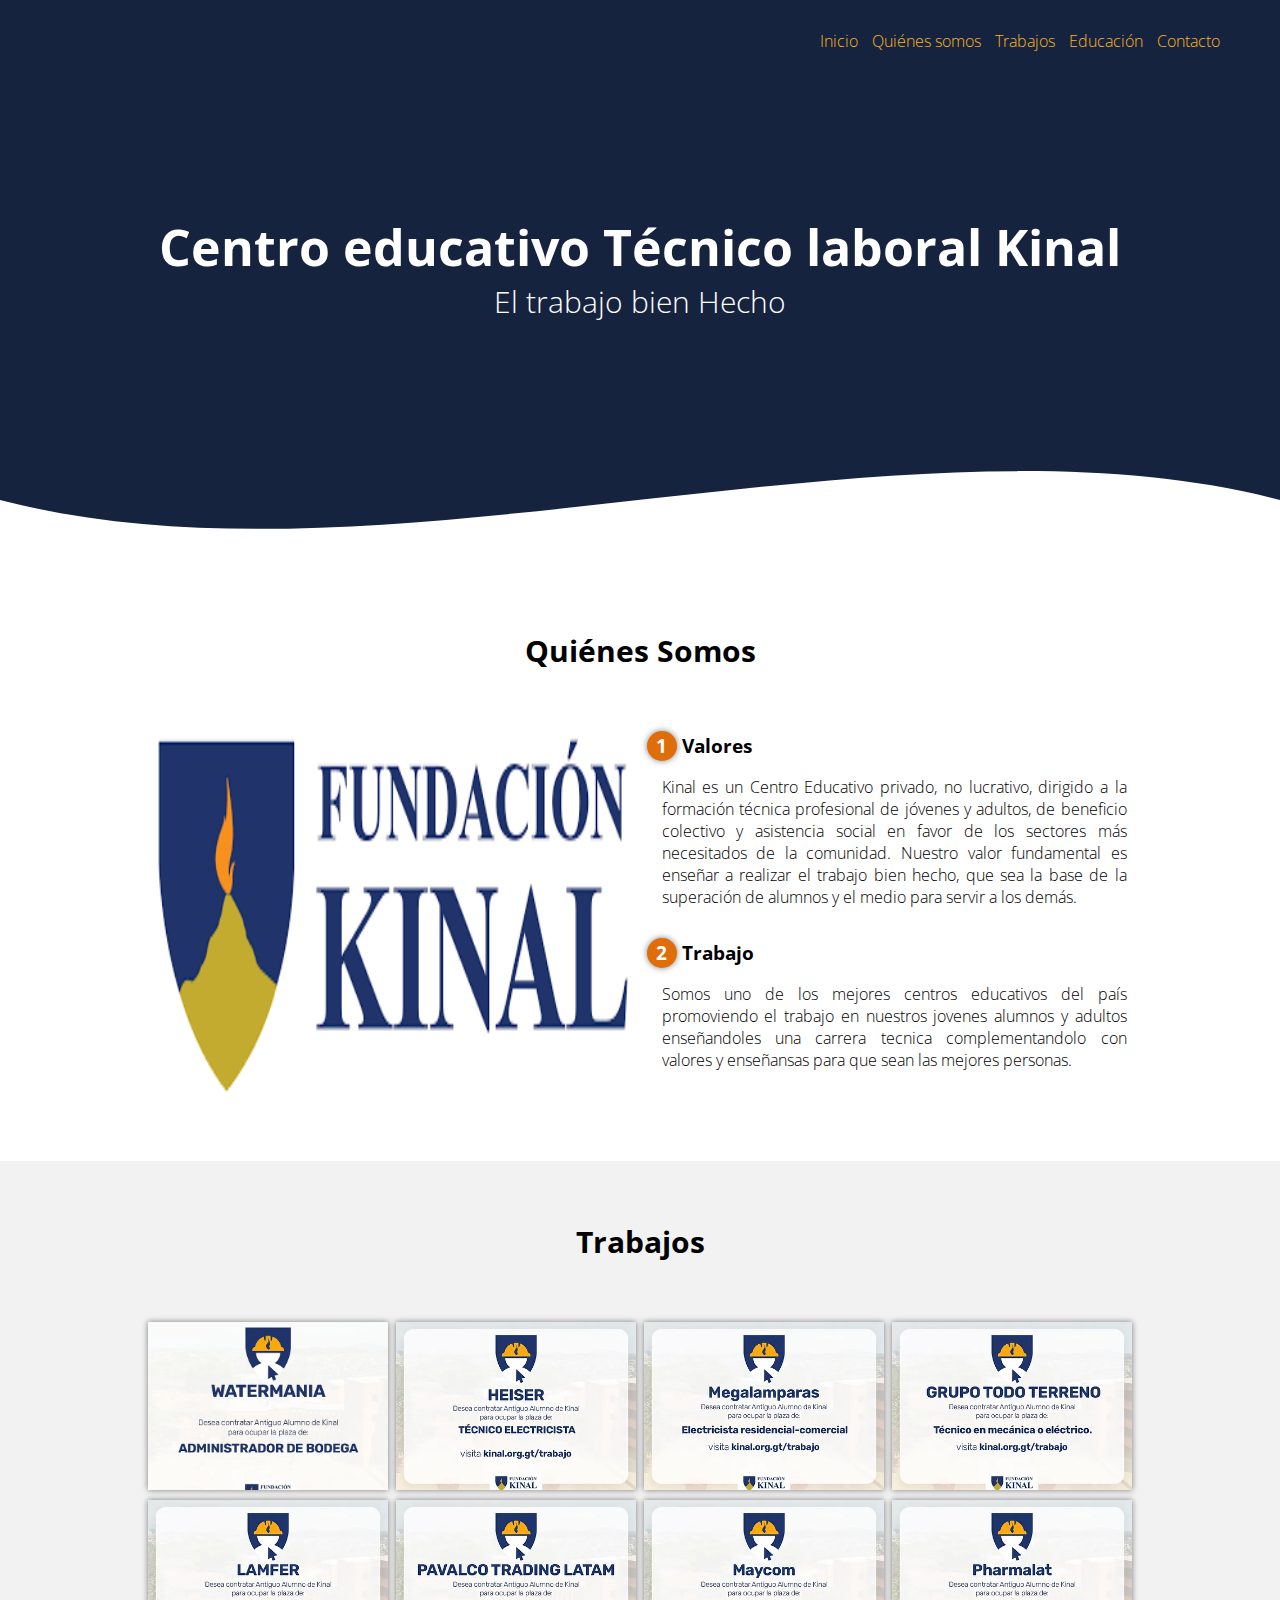
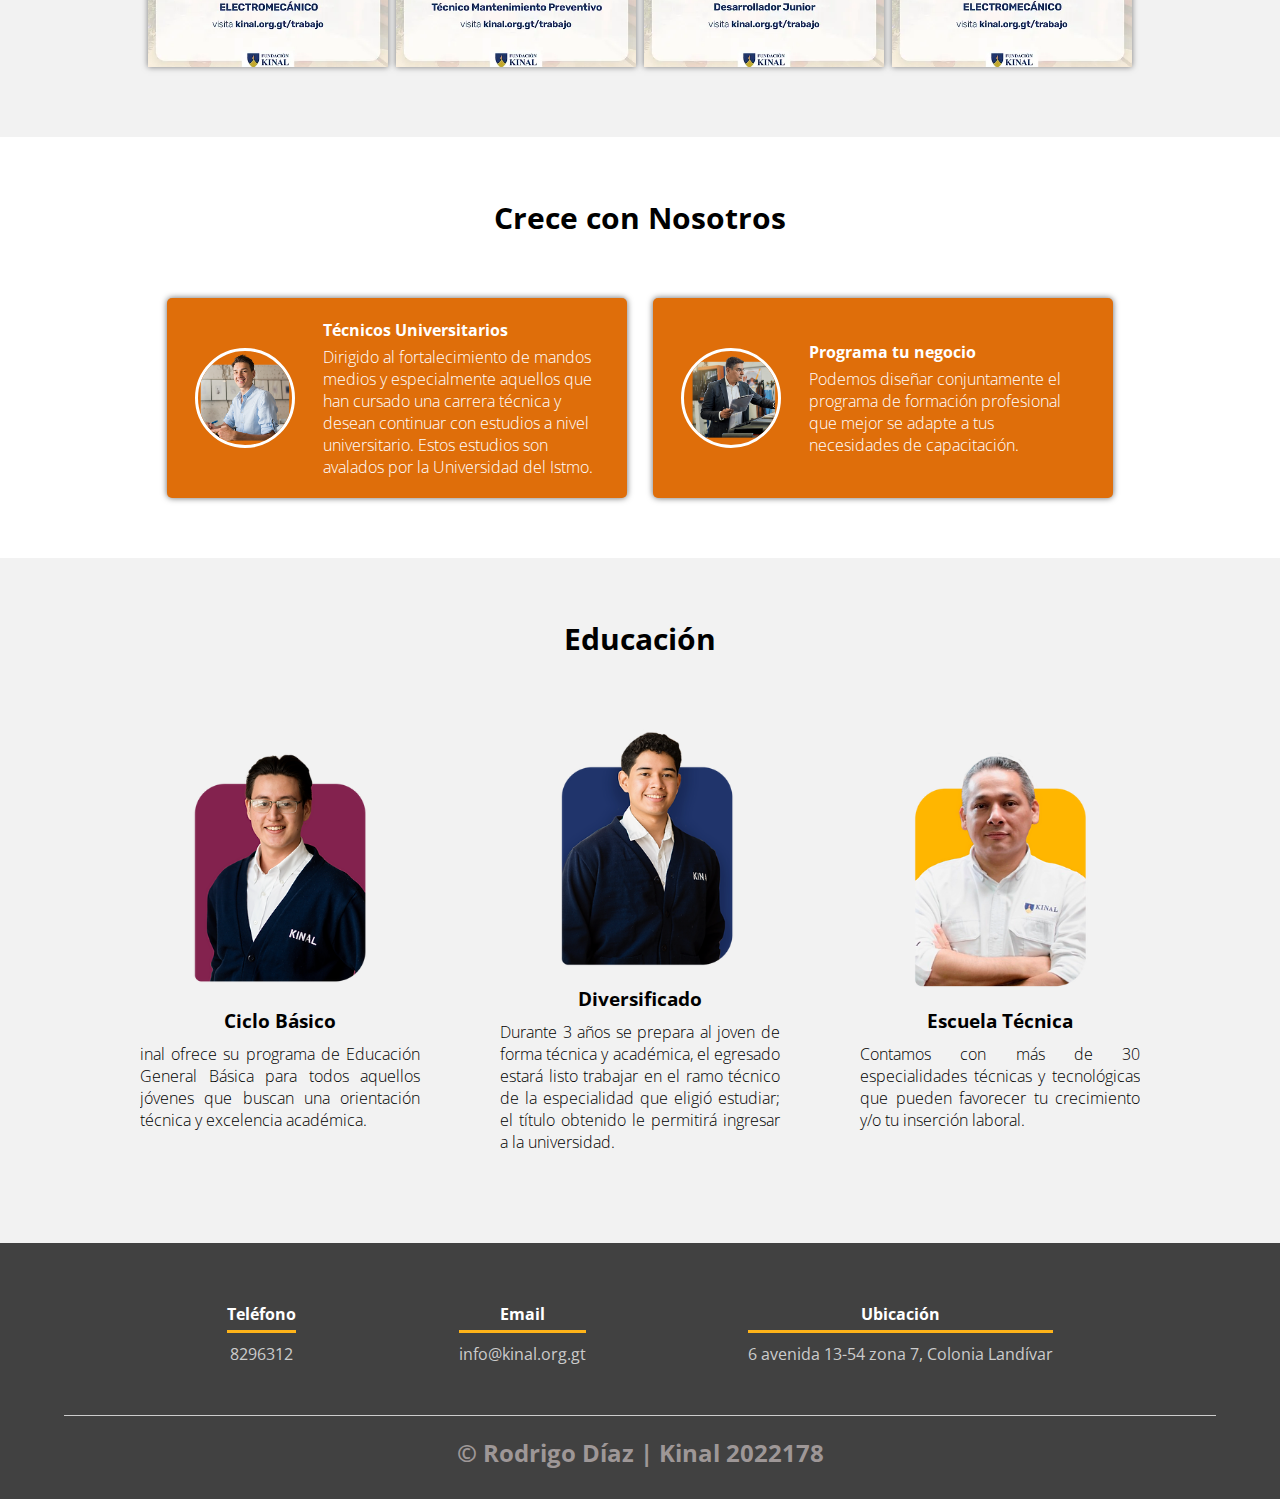
<file: html/kinal.html>
<!DOCTYPE html>
<html lang="es">

<head>
    <meta charset="UTF-8">
    <meta name="viewport" content="width=device-width, initial-scale=1.0">
    <meta http-equiv="X-UA-Compatible" content="ie=edge">
    <title>Kinal Academy</title>
    <link rel="stylesheet" href="../css/style-kinal.css">
    <link href="https://fonts.googleapis.com/css?family=Open+Sans:300,400,700,800&display=swap" rel="stylesheet">
</head>

<body>
    <header>
        <nav>
            <a href="#">Inicio</a>
            <a href="#contenedor sobre-nosotros">Quiénes somos</a>
            <a href="#">Trabajos</a>
            <a href="#about-services">Educación</a>
            <a href="#contacto">Contacto</a>
        </nav>
        <section class="textos-header">
            <h1>Centro educativo Técnico laboral Kinal</h1>
            <h2>El trabajo bien Hecho</h2>
        </section>
        <div class="wave" style="height: 150px; overflow: hidden;"><svg viewBox="0 0 500 150" preserveAspectRatio="none"
                style="height: 100%; width: 100%;">
                <path d="M0.00,49.98 C150.00,150.00 349.20,-50.00 500.00,49.98 L500.00,150.00 L0.00,150.00 Z"
                    style="stroke: none; fill: #fff;"></path>
            </svg></div>
    </header>
    <main>
        <section class="contenedor sobre-nosotros" id="contenedor sobre-nosotros">
            <h2 class="titulo">Quiénes Somos</h2>
            <div class="contenedor-sobre-nosotros">
                <img src="../img/kinal2.png" alt="" class="imagen-about-us">
                <div class="contenido-textos">
                    <h3><span>1</span>Valores</h3>
                    <p>Kinal es un Centro Educativo privado, no lucrativo, dirigido a la formación técnica profesional
                        de jóvenes y adultos, de beneficio colectivo y asistencia social en favor de los sectores más
                        necesitados de la comunidad.

                        Nuestro valor fundamental es enseñar a realizar el trabajo bien hecho, que sea la base de la
                        superación de alumnos y el medio para servir a los demás.</p>
                    <h3><span>2</span>Trabajo</h3>
                    <p>Somos uno de los mejores centros educativos del país promoviendo el trabajo en nuestros jovenes
                        alumnos y adultos enseñandoles una carrera tecnica complementandolo con valores y enseñansas
                        para que sean las mejores personas.</p>
                </div>
            </div>
        </section>
        <section class="portafolio">
            <div class="contenedor">
                <h2 class="titulo">Trabajos</h2>
                <div class="galeria-port">
                    <div class="imagen-port">
                        <img src="../img/trabajo1.webp" alt="">
                        <div class="hover-galeria">
                            <p>Ver información</p>
                        </div>
                    </div>
                    <div class="imagen-port">
                        <img src="../img/trabajo2.webp" alt="">
                        <div class="hover-galeria">
                            <p>Ver información</p>
                        </div>
                    </div>
                    <div class="imagen-port">
                        <img src="../img/trabajo3.webp" alt="">
                        <div class="hover-galeria">
                            <p>Ver información</p>
                        </div>
                    </div>
                    <div class="imagen-port">
                        <img src="../img/trabajo4.webp" alt="">
                        <div class="hover-galeria">
                            <p>Ver información</p>
                        </div>
                    </div>
                    <div class="imagen-port">
                        <img src="../img/trabajo5.webp" alt="">
                        <div class="hover-galeria">
                            <p>Ver información</p>
                        </div>
                    </div>
                    <div class="imagen-port">
                        <img src="../img/trabajo6.webp" alt="">
                        <div class="hover-galeria">
                            <p>Ver información</p>
                        </div>
                    </div>
                    <div class="imagen-port">
                        <img src="../img/trabajo7.webp" alt="">
                        <div class="hover-galeria">
                            <p>Ver información</p>
                        </div>
                    </div>
                    <div class="imagen-port">
                        <img src="../img/trabajo8.webp" alt="">
                        <div class="hover-galeria">
                            <p>Ver información</p>
                        </div>
                    </div>
                </div>
            </div>
        </section>
        <section class="clientes contenedor">
            <h2 class="titulo">Crece con Nosotros</h2>
            <div class="cards">
                <div class="card">
                    <img src="../img/tu.webp" alt="">
                    <div class="contenido-texto-card">
                        <h4>Técnicos Universitarios</h4>
                        <p>Dirigido al fortalecimiento de mandos medios y especialmente aquellos que han cursado una
                            carrera técnica y desean continuar con estudios a nivel universitario. Estos estudios son
                            avalados por la Universidad del Istmo.</p>
                    </div>
                </div>
                <div class="card">
                    <img src="../img/negocio.webp" alt="">
                    <div class="contenido-texto-card">
                        <h4>Programa tu negocio</h4>
                        <p>Podemos diseñar conjuntamente el programa de formación profesional que mejor se adapte a tus
                            necesidades de capacitación.</p>
                    </div>
                </div>
            </div>
        </section>
        <section class="about-services" id="about-services">
            <div class="contenedor">
                <h2 class="titulo">Educación</h2>
                <div class="servicio-cont">
                    <div class="servicio-ind">
                        <img src="../img/basicos.webp" alt="">
                        <h3>Ciclo Básico</h3>
                        <p>inal ofrece su programa de Educación General Básica para todos aquellos jóvenes que buscan
                            una orientación técnica y excelencia académica.</p>
                    </div>
                    <div class="servicio-ind">
                        <img src="../img/diver.webp" alt="">
                        <h3>Diversificado</h3>
                        <p>Durante 3 años se prepara al joven de forma técnica y académica, el egresado estará listo
                            trabajar en el ramo técnico de la especialidad que eligió estudiar; el título obtenido le
                            permitirá ingresar a la universidad.</p>
                    </div>
                    <div class="servicio-ind">
                        <img src="../img/tecnica.webp" alt="">
                        <h3>Escuela Técnica</h3>
                        <p>Contamos con más de 30 especialidades técnicas y tecnológicas que pueden favorecer tu
                            crecimiento y/o tu inserción laboral.

                        </p>
                    </div>
                </div>
            </div>
        </section>
    </main>
    <section id="contacto">
        <footer>
            <div class="contenedor-footer">
                <div class="content-foo">
                    <h4>Teléfono</h4>
                    <p>8296312</p>
                </div>
                <div class="content-foo">
                    <h4>Email</h4>
                    <p>info@kinal.org.gt</p>
                </div>
                <div class="content-foo">
                    <h4>Ubicación</h4>
                    <p>6 avenida 13-54 zona 7, Colonia Landívar</p>
                </div>
            </div>
            <h2 class="titulo-final">&copy; Rodrigo Díaz | Kinal 2022178</h2>
        </footer>
    </section>
</body>

</html>
</file>
<file: css/style-kinal.css>
* {
    margin: 0;
    padding: 0;
    box-sizing: border-box;
}

body {
    font-family: 'open sans';
}

.contenedor {
    padding: 60px 0;
    width: 90%;
    max-width: 1000px;
    margin: auto;
    overflow: hidden;
}

.titulo {
    color: black;
    font-size: 30px;
    text-align: center;
    margin-bottom: 60px;
}

/* Header */

header {
    width: 100%;
    height: 600px;
    background: #16233F;
    background-size: cover;
    background-attachment: fixed;
    position: relative;
}

nav{
    text-align: right;
    padding: 30px 50px 0 0;
}

nav > a{
    color:#FEB319;
    font-weight: 300;
    text-decoration: none;
    margin-right: 10px;
}

nav > a:hover{
    text-decoration: underline;
}

header .textos-header{
    display: flex;
    height: 430px;
    width: 100%;
    align-items: center;
    justify-content: center;
    flex-direction: column;
    text-align: center;
}

.textos-header h1{
    font-size: 50px;
    color:#fff;
}

.textos-header h2{
    font-size: 30px;
    font-weight: 300;
    color:#fff;
}

.wave{
    position: absolute;
    bottom: 0;
    width: 100%;
}

/* About us */

main .sobre-nosotros{
    padding: 30px 0 60px 0;
}
.contenedor-sobre-nosotros{
    display: flex;
    justify-content: space-evenly;
}

.imagen-about-us{
    width: 48%;
}

.sobre-nosotros .contenido-textos{
    width: 48%;
}

.contenido-textos h3{
    margin-bottom: 15px;
}

.contenido-textos h3 span{
    background: #DF6E0A;
    color: #fff;
    border-radius: 50%;
    display: inline-block;
    text-align: center;
    width: 30px;
    height: 30px;
    padding: 2px;
    box-shadow: 0 0 6px 0 rgba(0, 0, 0, .5);
    margin-right: 5px;
}

.contenido-textos p{
    padding: 0px 0px 30px 15px;
    font-weight: 300;
    text-align: justify;
}

/* Galeria */


.portafolio{
    background: #f2f2f2;
}

.galeria-port{
    display: flex;
    justify-content: space-evenly;
    flex-wrap: wrap;
}

.imagen-port{
    width: 24%;
    margin-bottom: 10px;
    overflow: hidden;
    position: relative;
    cursor: pointer;
    box-shadow: 0 0 6px 0 rgba(0, 0, 0, .5);
}

.imagen-port > img{
    width: 100%;
    height: 100%;
    object-fit: cover;
    display: block;
}

.hover-galeria{
    position: absolute;
    width: 100%;
    height: 100%;
    top: 0;
    transform: scale(0);
    background: #FEB319;
    transition: transform .5s;
    display: flex;
    justify-content: center;
    align-items: center;
    flex-direction: column;
}

.hover-galeria img{
    width: 50px;
}

.hover-galeria p{
    color: #fff;
}

.imagen-port:hover .hover-galeria{
    transform: scale(1);
}

/* Clients */

.cards{
    display: flex;
    justify-content: space-evenly;
}

.cards .card{
    background: #DF6E0A;
    display: flex;
    width: 46%;
    height: 200px;
    align-items: center;
    justify-content: space-evenly;
    border-radius: 5px;
    box-shadow: 0 0 6px 0 rgba(0, 0, 0, 0.6);
}

.cards .card img{
    width: 100px;
    height: 100px;
    object-fit: cover;
    border: 3px solid #fff;
    border-radius: 50%;
    display: block;
}

.cards .card > .contenido-texto-card{
    width: 60%;
    color: #fff;
}

.cards .card > .contenido-texto-card p{
    font-weight: 300;
    padding-top: 5px;
}

/*  Our team */

.about-services{
    background: #f2f2f2;
    padding-bottom: 30px;
}


.servicio-cont{
    display:flex;
    justify-content: space-between;
    align-items: center;
}

.servicio-ind{
    width: 28%;
    text-align: center;
}

.servicio-ind img{
    width: 90%;
}

.servicio-ind h3{
    margin: 10px 0;
}

.servicio-ind p{
    font-weight: 300;
    text-align: justify;
}

/* footer */

footer{
    background: #414141;
    padding: 60px 0 30px 0;
    margin: auto;
    overflow: hidden;
}

.contenedor-footer{
    display: flex;
    width: 90%;
    justify-content: space-evenly;
    margin: auto;
    padding-bottom: 50px;
    border-bottom: 1px solid #ccc;
}

.content-foo{
    text-align: center;
}

.content-foo h4{
    color: #fff;
    border-bottom: 3px solid #FEB319;
    padding-bottom: 5px;
    margin-bottom: 10px;
}

.content-foo p{
    color: #ccc;
}

.titulo-final{
    text-align: center;
    font-size: 24px;
    margin: 20px 0 0 0;
    color: #9e9797;
}

@media screen and (max-width:900px){
    header{
        background-position: center;
    }

    .contenedor-sobre-nosotros{
        flex-direction: column;
        justify-content: center;
        align-items: center;
    }

    .sobre-nosotros .contenido-textos{
        width: 90%;
    }

    .imagen-about-us{
        width: 90%;
    }

    /* Galeria */

    .imagen-port{
        width: 44%;
    }

    /* Clientes */

    .cards{
        flex-direction: column;
        justify-content: center;
        align-items: center;
    }

    .cards .card{
        width: 90%;
    }

    .cards .card:first-child{
        margin-bottom: 30px;
    }

    /* servicios */

    .servicio-cont{
        justify-content: center;
        flex-direction: column;
    }

    .servicio-ind{
        width: 100%;
        text-align: center;
    }

    .servicio-ind:nth-child(1), .servicio-ind:nth-child(2){
        margin-bottom: 60px;
    }

    .servicio-ind img{
        width: 90%;
    }
}

@media screen and (max-width:500px){
    nav{
        text-align: center;
        padding: 30px 0 0 0;
    }

    nav > a{
        margin-right: 5px;
    }

    .textos-header h1{
        font-size: 35px;
    }

    .textos-header h2{
        font-size: 20px;
    }

    /* ABOUT US */

    .imagen-about-us{
        margin-bottom: 60px;
        width: 99%;
    }

    .sobre-nosotros .contenido-textos{
        width: 95%;
    }

    /* Galeria */

    .imagen-port{
        width: 95%;
    }

    /* Clients */

    .cards .card{
        height: 450px;
        display: flex;
        flex-direction: column;
        align-items: center;
    }

    .cards .card img{
        width: 90px;
        height: 90px;
    }

    /* Footer */

    .contenedor-footer{
        flex-direction: column;
        border: none;
    }

    .content-foo{
        margin-bottom: 20px;
        text-align: center;
    }

    .content-foo h4{
        border: none;
    }

    .content-foo p{
        color: #ccc;
        border-bottom: 1px solid #f2f2f2;
        padding-bottom: 20px;
    }

    .titulo-final{
        font-size: 20px;
    }
}
</file>
